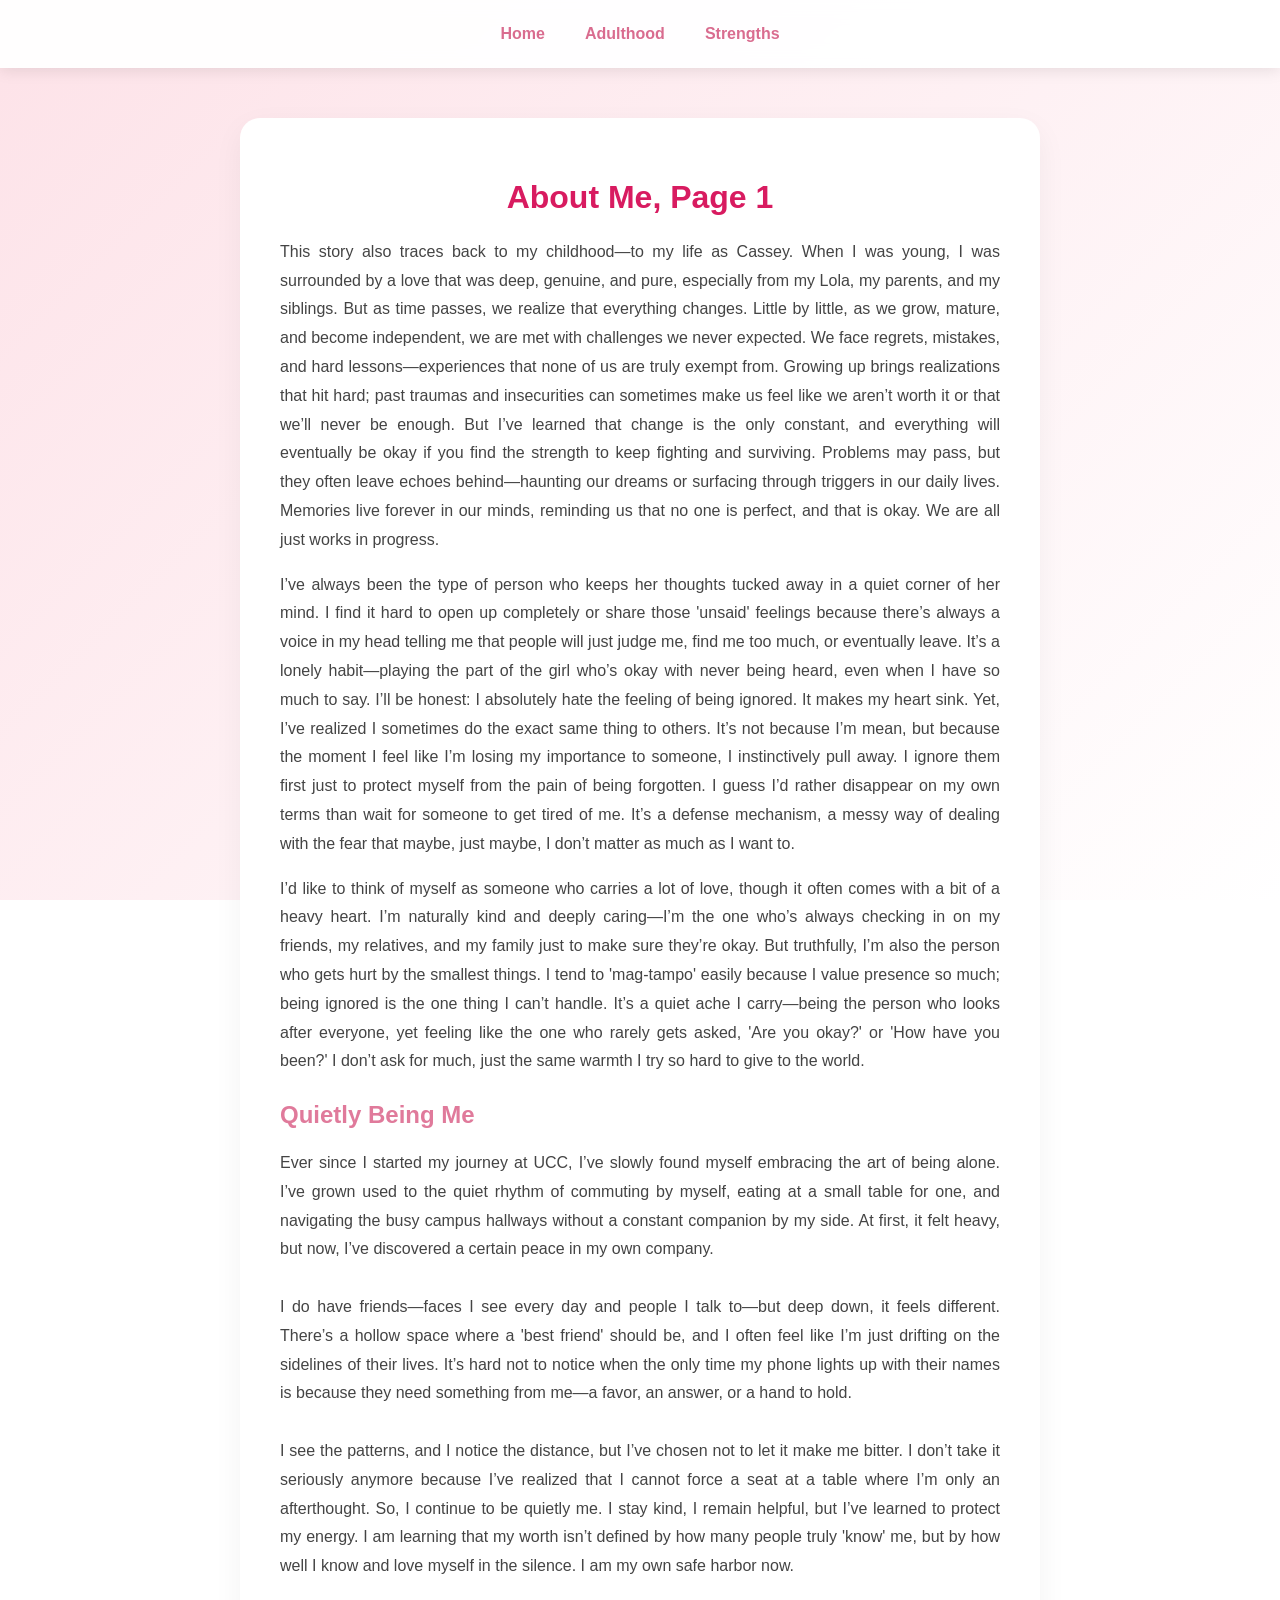
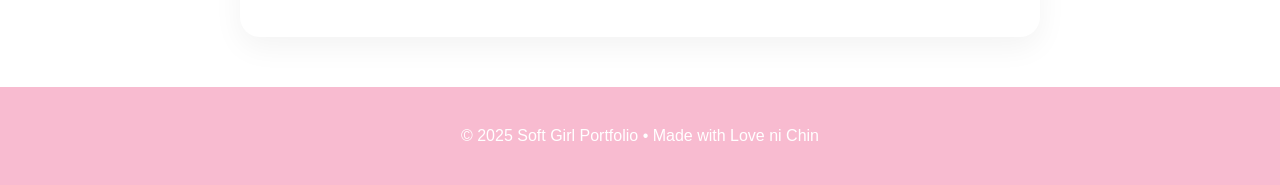
<file: index.html>
<!DOCTYPE html>
<html lang="en">
<head>
    <meta charset="UTF-8">
    <meta name="viewport" content="width=device-width, initial-scale=1.0">
    <title>About Me - Page 1</title>
    <link rel="stylesheet" href="style.css">
</head>
<body>

<nav>
    <a href="index.html">Home</a>
    <a href="page2.html">Adulthood</a>
    <a href="page3.html">Strengths</a>
</nav>

<div class="container">
    <h1 id="Home">About Me, Page 1</h1>

   <p>This story also traces back to my childhood—to my life as Cassey. When I was young, I was surrounded by a love that was deep, genuine, and pure, especially from my Lola, my parents, and my siblings. But as time passes, we realize that everything changes. Little by little, as we grow, mature, and become independent, we are met with challenges we never expected.

We face regrets, mistakes, and hard lessons—experiences that none of us are truly exempt from. Growing up brings realizations that hit hard; past traumas and insecurities can sometimes make us feel like we aren’t worth it or that we’ll never be enough. But I’ve learned that change is the only constant, and everything will eventually be okay if you find the strength to keep fighting and surviving.

Problems may pass, but they often leave echoes behind—haunting our dreams or surfacing through triggers in our daily lives. Memories live forever in our minds, reminding us that no one is perfect, and that is okay. We are all just works in progress. 
        </p>
    
        <p>
            I’ve always been the type of person who keeps her thoughts tucked away in a quiet corner of her mind. I find it hard to open up completely or share those 'unsaid' feelings because there’s always a voice in my head telling me that people will just judge me, find me too much, or eventually leave. It’s a lonely habit—playing the part of the girl who’s okay with never being heard, even when I have so much to say. I’ll be honest: I absolutely hate the feeling of being ignored. It makes my heart sink. Yet, I’ve realized I sometimes do the exact same thing to others. It’s not because I’m mean, but because the moment I feel like I’m losing my importance to someone, I instinctively pull away. I ignore them first just to protect myself from the pain of being forgotten. I guess I’d rather disappear on my own terms than wait for someone to get tired of me. It’s a defense mechanism, a messy way of dealing with the fear that maybe, just maybe, I don’t matter as much as I want to.
        </p>

        <p>
            I’d like to think of myself as someone who carries a lot of love, though it often comes with a bit of a heavy heart. I’m naturally kind and deeply caring—I’m the one who’s always checking in on my friends, my relatives, and my family just to make sure they’re okay. But truthfully, I’m also the person who gets hurt by the smallest things. I tend to 'mag-tampo' easily because I value presence so much; being ignored is the one thing I can’t handle. It’s a quiet ache I carry—being the person who looks after everyone, yet feeling like the one who rarely gets asked, 'Are you okay?' or 'How have you been?' I don’t ask for much, just the same warmth I try so hard to give to the world.
        </p>

        <h2> Quietly Being Me</h2>
        <p>
            Ever since I started my journey at UCC, I’ve slowly found myself embracing the art of being alone. I’ve grown used to the quiet rhythm of commuting by myself, eating at a small table for one, and navigating the busy campus hallways without a constant companion by my side. At first, it felt heavy, but now, I’ve discovered a certain peace in my own company. 
            <br><br>
            I do have friends—faces I see every day and people I talk to—but deep down, it feels different. There’s a hollow space where a 'best friend' should be, and I often feel like I’m just drifting on the sidelines of their lives. It’s hard not to notice when the only time my phone lights up with their names is because they need something from me—a favor, an answer, or a hand to hold. 
            <br><br>
            I see the patterns, and I notice the distance, but I’ve chosen not to let it make me bitter. I don’t take it seriously anymore because I’ve realized that I cannot force a seat at a table where I’m only an afterthought. So, I continue to be quietly me. I stay kind, I remain helpful, but I’ve learned to protect my energy. I am learning that my worth isn’t defined by how many people truly 'know' me, but by how well I know and love myself in the silence. I am my own safe harbor now.
        </p>
    </div>

    <footer>
        © 2025 Soft Girl Portfolio • Made with Love ni Chin
    </footer>

</body>
</html>
</file>
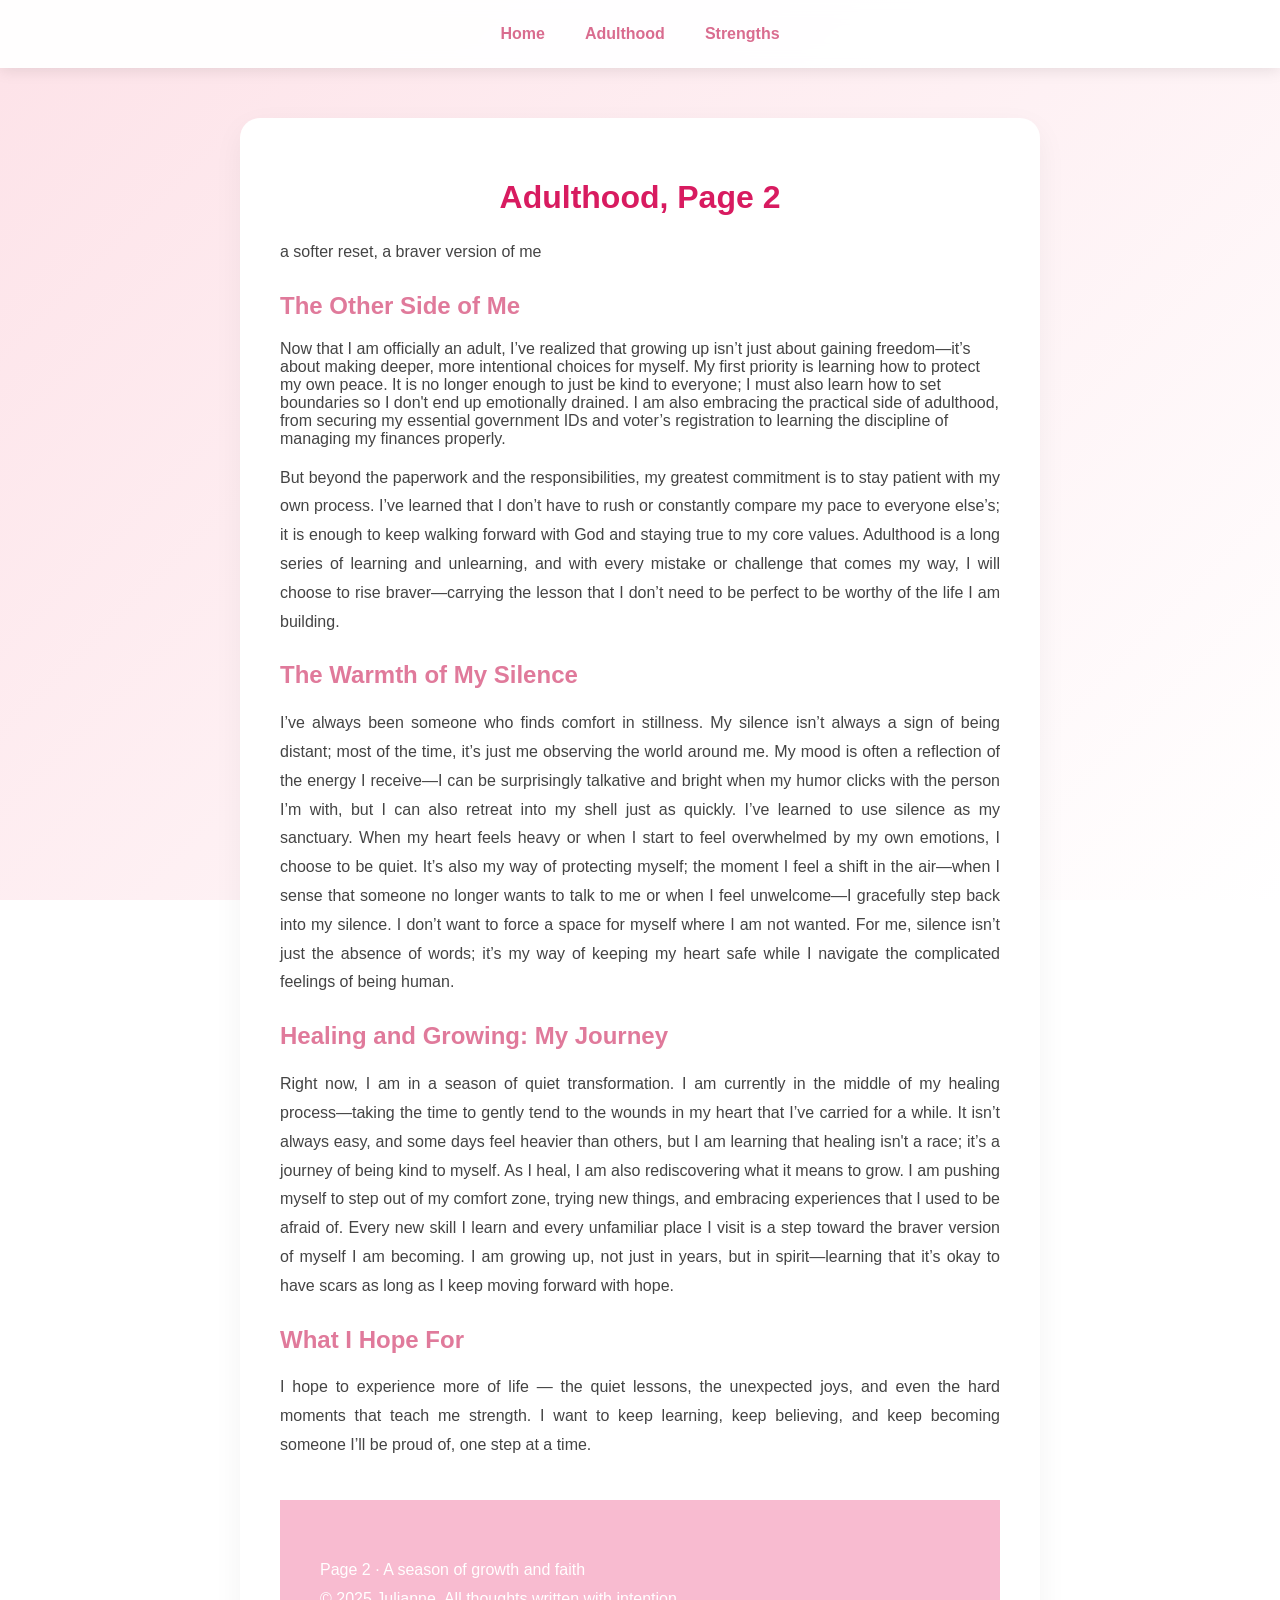
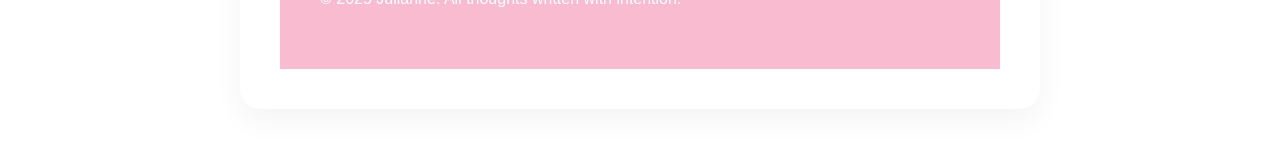
<file: page2.html>
<!DOCTYPE html>
<html lang="en">
<head>
    <meta charset="UTF-8">
    <meta name="viewport" content="width=device-width, initial-scale=1.0">
    <title>Adulthood - Page 2</title>
    <link rel="stylesheet" href="style.css">
</head>
<body>

<nav>
    <a href="index.html">Home</a>
    <a href="page2.html">Adulthood</a>
    <a href="page3.html">Strengths</a>
</nav>

<div class="container">
    <h1>Adulthood, Page 2</h1>
    <p class="subtitle">a softer reset, a braver version of me</p>

    <div class="section">
        <h2>The Other Side of Me</h2>
        Now that I am officially an adult, I’ve realized that growing up isn’t just about gaining freedom—it’s about making deeper, more intentional choices for myself. My first priority is learning how to protect my own peace. It is no longer enough to just be kind to everyone; I must also learn how to set boundaries so I don't end up emotionally drained. I am also embracing the practical side of adulthood, from securing my essential government IDs and voter’s registration to learning the discipline of managing my finances properly.
            </p>
            <p>
                But beyond the paperwork and the responsibilities, my greatest commitment is to stay patient with my own process. I’ve learned that I don’t have to rush or constantly compare my pace to everyone else’s; it is enough to keep walking forward with God and staying true to my core values. Adulthood is a long series of learning and unlearning, and with every mistake or challenge that comes my way, I will choose to rise braver—carrying the lesson that I don’t need to be perfect to be worthy of the life I am building.
            </p>
        </div>


   <div class="section">
            <h2>The Warmth of My Silence</h2>
            <p>
               I’ve always been someone who finds comfort in stillness. My silence isn’t always a sign of being distant; most of the time, it’s just me observing the world around me. My mood is often a reflection of the energy I receive—I can be surprisingly talkative and bright when my humor clicks with the person I’m with, but I can also retreat into my shell just as quickly.

I’ve learned to use silence as my sanctuary. When my heart feels heavy or when I start to feel overwhelmed by my own emotions, I choose to be quiet. It’s also my way of protecting myself; the moment I feel a shift in the air—when I sense that someone no longer wants to talk to me or when I feel unwelcome—I gracefully step back into my silence. I don’t want to force a space for myself where I am not wanted. For me, silence isn’t just the absence of words; it’s my way of keeping my heart safe while I navigate the complicated feelings of being human.
            </p>
      
<div class="section">
            <h2>Healing and Growing: My Journey</h2>
            <p>
                Right now, I am in a season of quiet transformation. I am currently in the middle of my healing process—taking the time to gently tend to the wounds in my heart that I’ve carried for a while. It isn’t always easy, and some days feel heavier than others, but I am learning that healing isn't a race; it’s a journey of being kind to myself. As I heal, I am also rediscovering what it means to grow. I am pushing myself to step out of my comfort zone, trying new things, and embracing experiences that I used to be afraid of. Every new skill I learn and every unfamiliar place I visit is a step toward the braver version of myself I am becoming. I am growing up, not just in years, but in spirit—learning that it’s okay to have scars as long as I keep moving forward with hope.
            </p>
        </div>

        <div class="section">
            <h2>What I Hope For</h2>
            <p>
                I hope to experience more of life — the quiet lessons, the unexpected joys, and even the hard moments that teach me strength. I want to keep learning, keep believing, and keep becoming someone I’ll be proud of, one step at a time.
            </p>
        </div>
    </div>

    <footer>
        <p>
            Page 2 · A season of growth and faith<br/>
            © 2025 <span>Julianne</span>. All thoughts written with intention.
        </p>
    </footer>

</body>
</html>
</file>
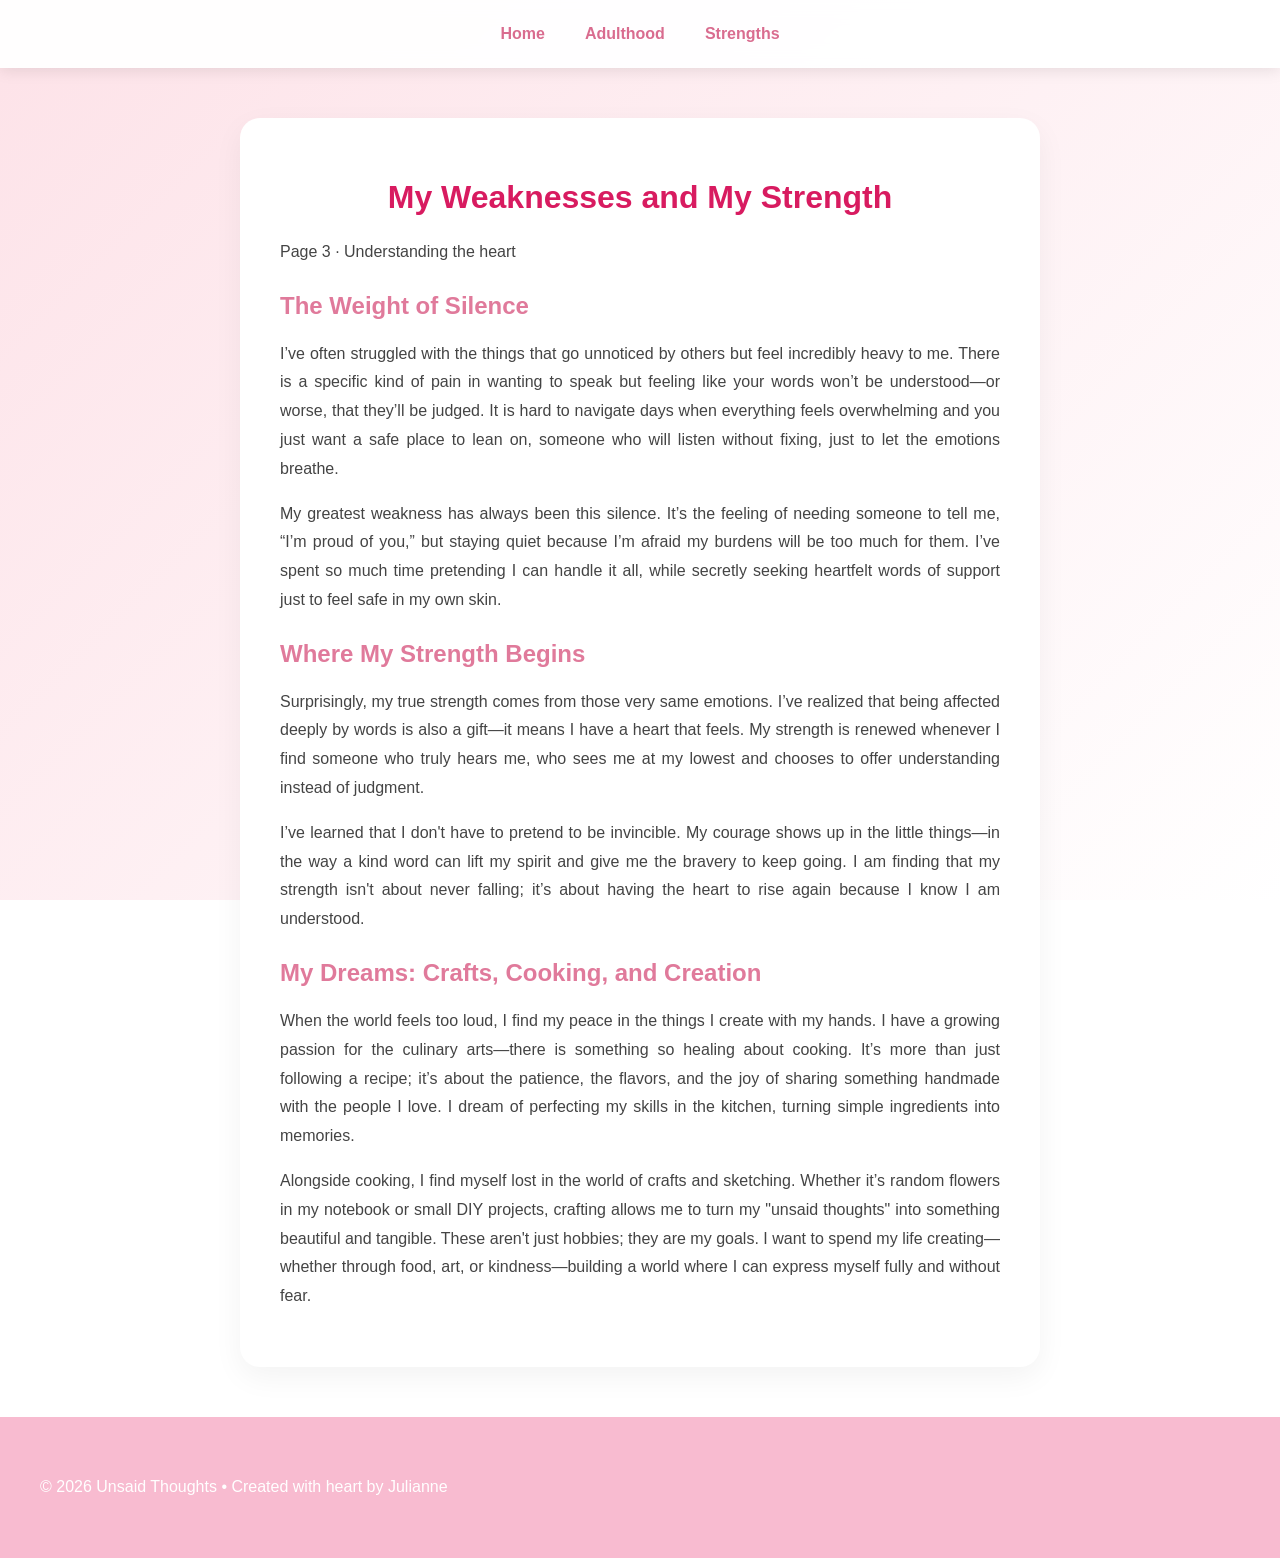
<file: page3.html>
<!DOCTYPE html>
<html lang="en">
<head>
    <meta charset="UTF-8">
    <meta name="viewport" content="width=device-width, initial-scale=1.0">
    <title>Strengths - Page 3</title>
    <link rel="stylesheet" href="style.css">
</head>
<body>

<nav>
    <a href="index.html">Home</a>
    <a href="page2.html">Adulthood</a>
    <a href="page3.html">Strengths</a>
</nav>

<div class="container">
    <h1>My Weaknesses and My Strength</h1>
    <p class="subtitle">Page 3 · Understanding the heart</p>

    <section class="section">
            <h2>The Weight of Silence</h2>
            <p>
                I’ve often struggled with the things that go unnoticed by others but feel incredibly heavy to me. There is a specific kind of pain in wanting to speak but feeling like your words won’t be understood—or worse, that they’ll be judged. It is hard to navigate days when everything feels overwhelming and you just want a safe place to lean on, someone who will listen without fixing, just to let the emotions breathe. 
            </p>
            <p>
                My greatest weakness has always been this silence. It’s the feeling of needing someone to tell me, “I’m proud of you,” but staying quiet because I’m afraid my burdens will be too much for them. I’ve spent so much time pretending I can handle it all, while secretly seeking heartfelt words of support just to feel safe in my own skin.
            </p>
        </section>
<section class="section">
            <h2>Where My Strength Begins</h2>
            <p>
                Surprisingly, my true strength comes from those very same emotions. I’ve realized that being affected deeply by words is also a gift—it means I have a heart that feels. My strength is renewed whenever I find someone who truly hears me, who sees me at my lowest and chooses to offer understanding instead of judgment. 
            </p>
            <p>
                I’ve learned that I don't have to pretend to be invincible. My courage shows up in the little things—in the way a kind word can lift my spirit and give me the bravery to keep going. I am finding that my strength isn't about never falling; it’s about having the heart to rise again because I know I am understood.
            </p>
        </section>

        <section class="section">
            <h2>My Dreams: Crafts, Cooking, and Creation</h2>
            <p>
                When the world feels too loud, I find my peace in the things I create with my hands. I have a growing passion for the culinary arts—there is something so healing about cooking. It’s more than just following a recipe; it’s about the patience, the flavors, and the joy of sharing something handmade with the people I love. I dream of perfecting my skills in the kitchen, turning simple ingredients into memories.
            </p>
            <p>
                Alongside cooking, I find myself lost in the world of crafts and sketching. Whether it’s random flowers in my notebook or small DIY projects, crafting allows me to turn my "unsaid thoughts" into something beautiful and tangible. These aren't just hobbies; they are my goals. I want to spend my life creating—whether through food, art, or kindness—building a world where I can express myself fully and without fear.
            </p>
        </section>
    </div>

    <footer>
        <p>© 2026 Unsaid Thoughts • Created with heart by <span>Julianne</span></p>
    </footer>

</body>
</html>
</file>
<file: style.css>
* {
    box-sizing: border-box;
    font-family: 'Poppins', Arial, sans-serif;
}

body {
    margin: 0;
    background: linear-gradient(135deg, #fde2e8, #ffffff);
    background-attachment: fixed;
    color: #444;
}

/* NAVIGATION FIX */
nav {
    position: sticky;
    top: 0;
    background: rgba(255, 255, 255, 0.95);
    backdrop-filter: blur(10px);
    display: flex;
    justify-content: center;
    padding: 15px;
    box-shadow: 0 2px 15px rgba(0,0,0,0.1);
    z-index: 1000;
}

nav a {
    text-decoration: none;
    padding: 10px 20px;
    color: #d96c8f;
    font-weight: 600;
    transition: 0.3s;
    border-radius: 25px;
}

nav a:hover {
    background: #f8bbd0;
    color: white;
}

.container {
    max-width: 800px;
    margin: 50px auto;
    background: white;
    padding: 40px;
    border-radius: 20px;
    box-shadow: 0 10px 30px rgba(0,0,0,0.05);
    animation: fadeIn 0.8s ease;
}

@keyframes fadeIn {
    from { opacity: 0; transform: translateY(10px); }
    to { opacity: 1; transform: translateY(0); }
}

h1 { color: #d81b60; text-align: center; }
h2 { color: #e07a9b; margin-top: 25px; }
p { line-height: 1.8; text-align: justify; }

.img-box { text-align: center; margin: 20px 0; }
.profile-img { width: 180px; height: 180px; border-radius: 50%; border: 5px solid #f8bbd0; object-fit: cover; }
.hobby-img { width: 150px; height: 150px; border-radius: 15px; margin: 5px; object-fit: cover; border: 2px solid #f8bbd0; }

footer {
    text-align: center;
    padding: 40px;
    margin-top: 40px;
    background: #f8bbd0;
    color: white;
}
</file>
